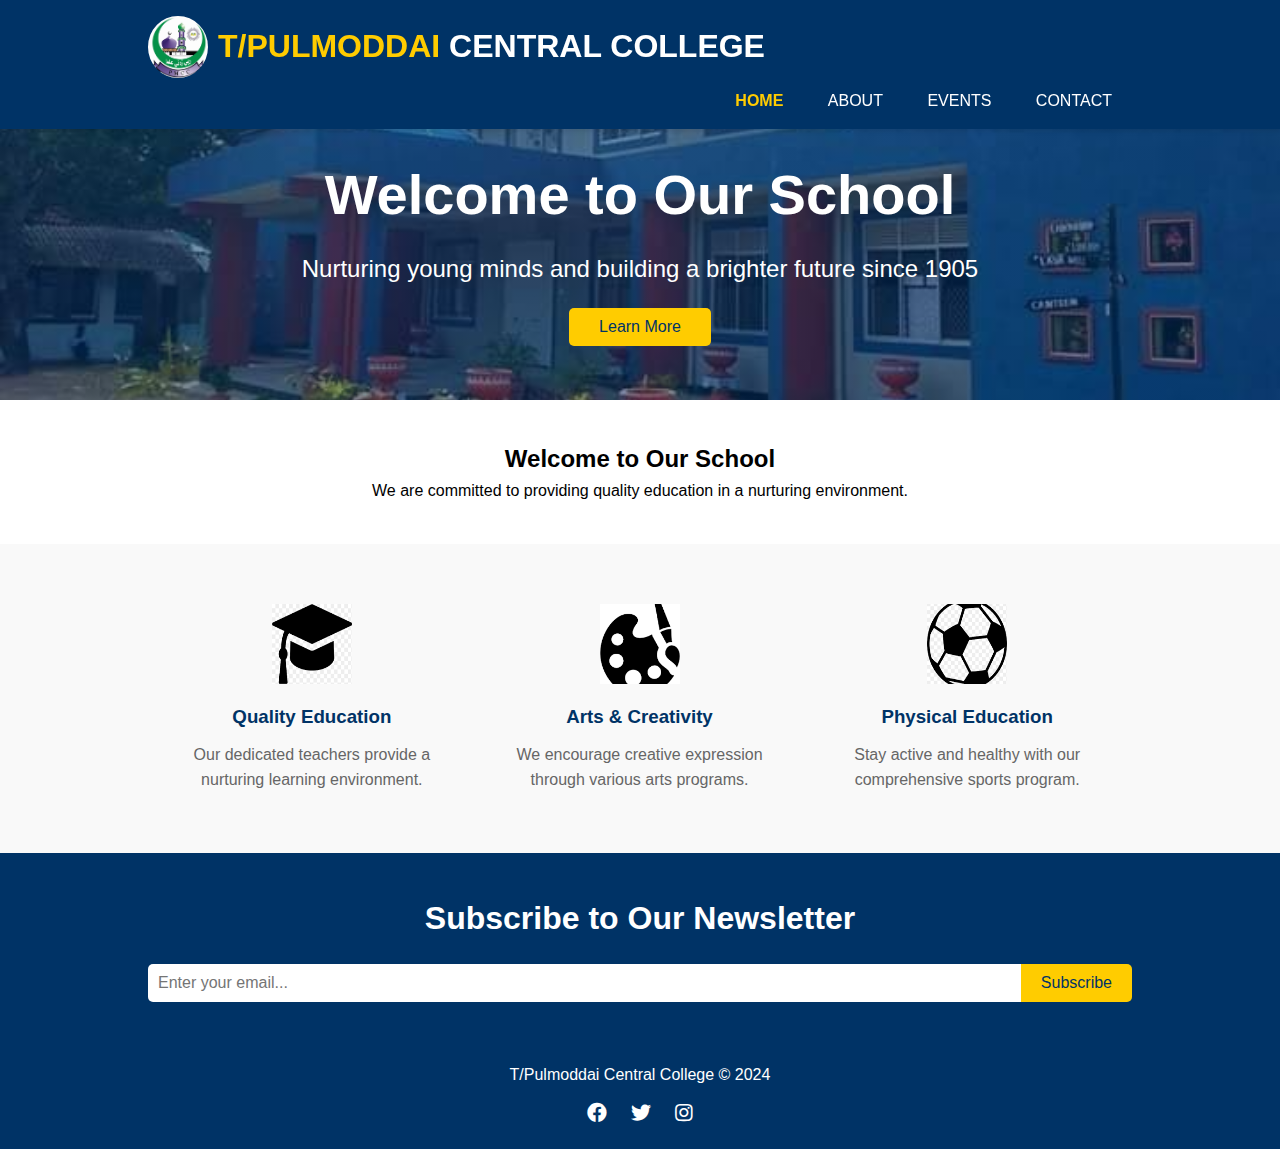
<file: index.html>
<!DOCTYPE html>
<html lang="en">
<head>
    <meta charset="UTF-8">
    <meta name="viewport" content="width=device-width, initial-scale=1.0">
    <title>Sunshine Elementary School</title>
    <link rel="stylesheet" href="css/style.css">
    <link rel="stylesheet" href="https://cdnjs.cloudflare.com/ajax/libs/font-awesome/5.15.4/css/all.min.css">

</head>
<body>
    <!-- Header Section -->
    <header>
        <div class="container">
            <div id="branding">
                <img src="images/logo.png" alt="School Logo" id="logo">
                <h1><span class="highlight">T/PULMODDAI</span> CENTRAL COLLEGE</h1>
            </div>
            <nav>
                <ul>
                    <li class="current"><a href="index.html">Home</a></li>
                    <li><a href="about.html">About</a></li>
                    <li><a href="events.html">Events</a></li>
                    <li><a href="contact.html">Contact</a></li>
                </ul>
            </nav>
        </div>
    </header>

    <!-- Showcase Section -->
    <section id="showcase">
        <div class="container">
            <h1>Welcome to Our School</h1>
            <p>Nurturing young minds and building a brighter future since 1905</p>
            <button class="btn">Learn More</button>
        </div>
    </section>

    <!-- Welcome Section -->
    <section id="welcome">
        <div class="container">
            <h2>Welcome to Our School</h2>
            <p>We are committed to providing quality education in a nurturing environment.</p>
        </div>
    </section>

    <!-- Features Section -->
    <section id="boxes">
        <div class="container">
            <div class="box">
                <img src="images/icons/education-icon.png" alt="Education Icon">
                <h3>Quality Education</h3>
                <p>Our dedicated teachers provide a nurturing learning environment.</p>
            </div>
            <div class="box">
                <img src="images/icons/arts-icon.png" alt="Arts Icon">
                <h3>Arts & Creativity</h3>
                <p>We encourage creative expression through various arts programs.</p>
            </div>
            <div class="box">
                <img src="images/icons/sports-icon.png" alt="Sports Icon">
                <h3>Physical Education</h3>
                <p>Stay active and healthy with our comprehensive sports program.</p>
            </div>
        </div>
    </section>

    <!-- Newsletter Section -->
    <section id="newsletter">
        <div class="container">
            <h2>Subscribe to Our Newsletter</h2>
            <form>
                <input type="email" placeholder="Enter your email...">
                <button type="submit" class="btn">Subscribe</button>
            </form>
        </div>
    </section>

    <!-- Footer -->
    <footer>
        <div class="container">
            <p>T/Pulmoddai Central College &copy; 2024</p>
            <div class="social-links">
                <a href="#"><i class="fab fa-facebook"></i></a>
                <a href="#"><i class="fab fa-twitter"></i></a>
                <a href="#"><i class="fab fa-instagram"></i></a>
            </div>
        </div>
    </footer>
</body>
</html>
</file>
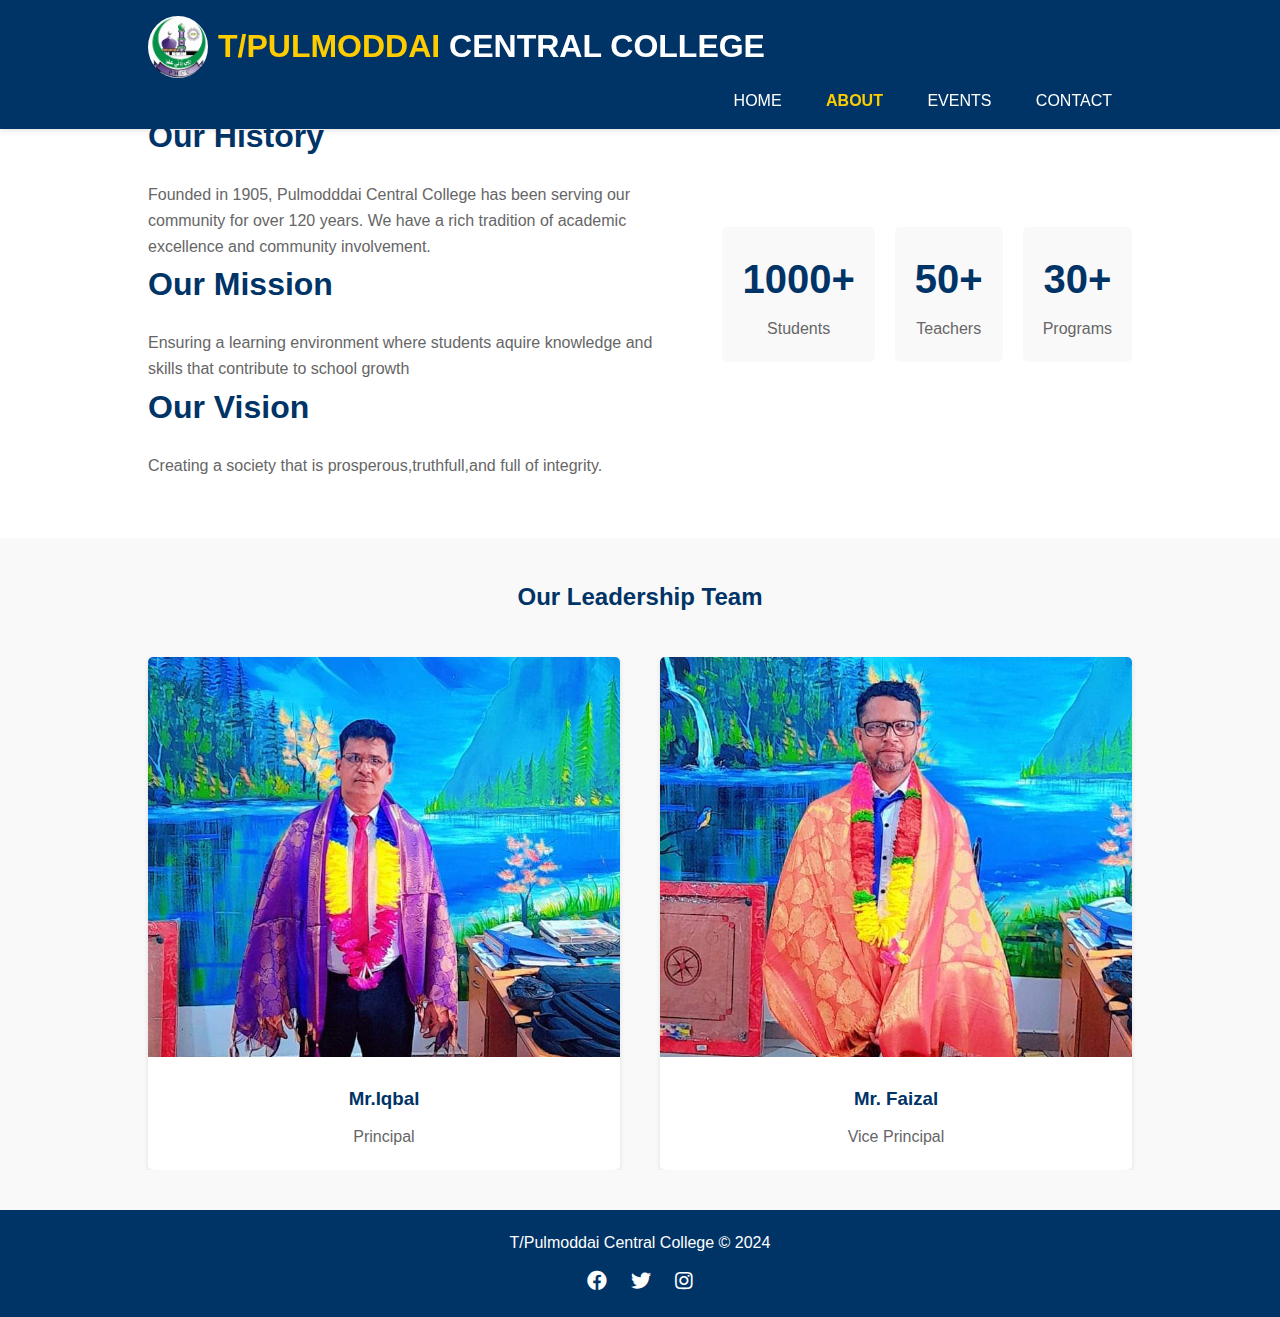
<file: about.html>
<!DOCTYPE html>
<html lang="en">
<head>
    <meta charset="UTF-8">
    <meta name="viewport" content="width=device-width, initial-scale=1.0">
    <title>About - Sunshine Elementary School</title>
    <link rel="stylesheet" href="css/style.css">
    <link rel="stylesheet" href="https://cdnjs.cloudflare.com/ajax/libs/font-awesome/5.15.4/css/all.min.css">

</head>
<body>
    <!-- Header Section -->
    <header>
        <div class="container">
            <div id="branding">
                <img src="images/logo.png" alt="School Logo" id="logo">
                <h1><span class="highlight">T/PULMODDAI</span> CENTRAL COLLEGE</h1>
            </div>
            <nav>
                <ul>
                    <li><a href="index.html">Home</a></li>
                    <li class="current"><a href="about.html">About</a></li>
                    <li><a href="events.html">Events</a></li>
                    <li><a href="contact.html">Contact</a></li>
                </ul>
            </nav>
        </div>
    </header>

    <!-- About Main Section -->
    <section id="about-main">
        <div class="container">
            <h1>About Our School</h1>
            <div class="about-content">
                <div class="about-text">
                    <h2>Our History</h2>
                    <p>Founded in 1905, Pulmodddai Central College has been serving our community for over 120 years. We have a rich tradition of academic excellence and community involvement.</p>
                    
                    <h2>Our Mission</h2>
                    <p>Ensuring a learning environment where students aquire knowledge and skills that contribute to school growth</p>
                    
                    <h2>Our Vision</h2>
                    <p>Creating a society that is prosperous,truthfull,and full of integrity.</p>
                </div>
                <div class="about-stats">
                    <div class="stat-box">
                        <h3>1000+</h3>
                        <p>Students</p>
                    </div>
                    <div class="stat-box">
                        <h3>50+</h3>
                        <p>Teachers</p>
                    </div>
                    <div class="stat-box">
                        <h3>30+</h3>
                        <p>Programs</p>
                    </div>
                </div>
            </div>
        </div>
    </section>

    <!-- Team Section -->
    <section id="team">
        <div class="container">
            <h2>Our Leadership Team</h2>
            <div class="team-grid">
                <div class="team-member">
                    <img src="images/principal.jpg" alt="Principal">
                    <h3>Mr.Iqbal </h3>
                    <p>Principal</p>
                </div>
                <div class="team-member">
                    <img src="images/vice-principal.jpg" alt="Vice Principal">
                    <h3>Mr. Faizal</h3>
                    <p>Vice Principal</p>
                </div>
                <!-- Add more team members as needed -->
            </div>
        </div>
    </section>

    <!-- Footer -->
    <footer>
        <div class="container">
            <p>T/Pulmoddai Central College &copy; 2024</p>
            <div class="social-links">
                <a href="#"><i class="fab fa-facebook"></i></a>
                <a href="#"><i class="fab fa-twitter"></i></a>
                <a href="#"><i class="fab fa-instagram"></i></a>
            </div>
        </div>
    </footer>
</body>
</html>
</file>
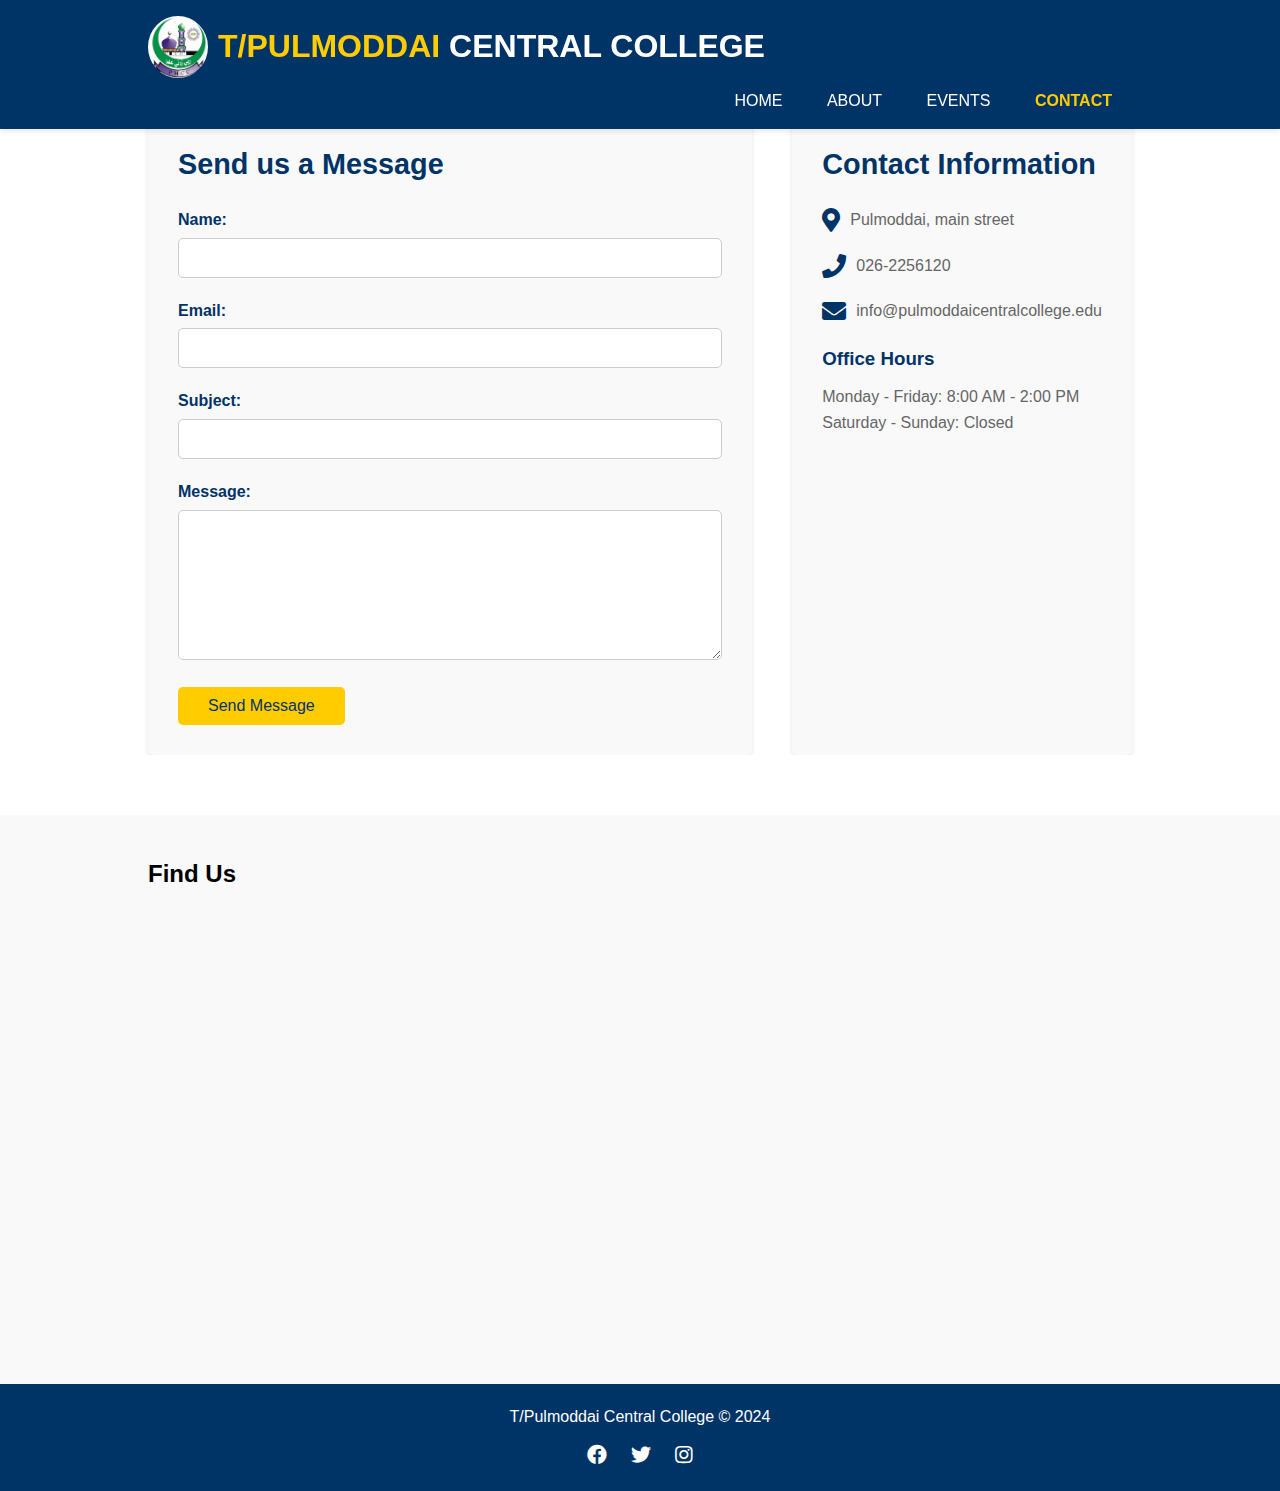
<file: contact.html>
<!DOCTYPE html>
<html lang="en">
<head>
    <meta charset="UTF-8">
    <meta name="viewport" content="width=device-width, initial-scale=1.0">
    <title>Contact - Sunshine Elementary School</title>
    <link rel="stylesheet" href="css/style.css">
    <link rel="stylesheet" href="https://cdnjs.cloudflare.com/ajax/libs/font-awesome/5.15.4/css/all.min.css">

</head>
<body>
    <!-- Header Section -->
    <header>
        <div class="container">
            <div id="branding">
                <img src="images/logo.png" alt="School Logo" id="logo">
                <h1><span class="highlight">T/PULMODDAI</span> CENTRAL COLLEGE</h1>
            </div>
            <nav>
                <ul>
                    <li><a href="index.html">Home</a></li>
                    <li><a href="about.html">About</a></li>
                    <li><a href="events.html">Events</a></li>
                    <li class="current"><a href="contact.html">Contact</a></li>
                </ul>
            </nav>
        </div>
    </header>

    <!-- Contact Section -->
    <section id="contact">
        <div class="container">
            <h1>Contact Us</h1>
            <div class="contact-grid">
                <div class="contact-form">
                    <h2>Send us a Message</h2>
                    <form>
                        <div class="form-group">
                            <label for="name">Name:</label>
                            <input type="text" id="name" name="name" required>
                        </div>
                        <div class="form-group">
                            <label for="email">Email:</label>
                            <input type="email" id="email" name="email" required>
                        </div>
                        <div class="form-group">
                            <label for="subject">Subject:</label>
                            <input type="text" id="subject" name="subject" required>
                        </div>
                        <div class="form-group">
                            <label for="message">Message:</label>
                            <textarea id="message" name="message" required></textarea>
                        </div>
                        <button type="submit" class="btn">Send Message</button>
                    </form>
                </div>
                <div class="contact-info">
                    <h2>Contact Information</h2>
                    <div class="info-item">
                        <i class="fas fa-map-marker-alt"></i>
                        <p>Pulmoddai, main street</p>
                    </div>
                    <div class="info-item">
                        <i class="fas fa-phone"></i>
                        <p>026-2256120</p>
                    </div>
                    <div class="info-item">
                        <i class="fas fa-envelope"></i>
                        <p>info@pulmoddaicentralcollege.edu</p>
                    </div>
                    <div class="office-hours">
                        <h3>Office Hours</h3>
                        <p>Monday - Friday: 8:00 AM - 2:00 PM</p>
                        <p>Saturday - Sunday: Closed</p>
                    </div>
                </div>
            </div>
        </div>
    </section>

    <!-- Map Section -->
    <section id="map">
        <div class="container">
            <h2>Find Us</h2>
            <div class="map-container">
                <!-- Add your map embed code here -->
                <iframe src="https://www.google.com/maps/embed?pb=!1m18!1m12!1m3!1d3492.297460749493!2d80.98438612408069!3d8.940023030703795!2m3!1f0!2f0!3f0!3m2!1i1024!2i768!4f13.1!3m3!1m2!1s0x3afbfb719a273613%3A0x768f0752d506737a!2sT%2FT%2FPulmoddai%20Muslim%20Central%20College!5e0!3m2!1sen!2slk!4v1730731518654!5m2!1sen!2slk" width="1000" height="450" style="border:0;" allowfullscreen="" loading="lazy" referrerpolicy="no-referrer-when-downgrade"></iframe>
                
            </div>
        </div>
    </section>

    <!-- Footer -->
    <footer>
        <div class="container">
            <p>T/Pulmoddai Central College &copy; 2024</p>
            <div class="social-links">
                <a href="https://web.facebook.com/p/TPulmoddai-Muslim-Central-College-100054558244054/?_rdc=1&_rdr#"><i class="fab fa-facebook"></i></a>
                <a href="#"><i class="fab fa-twitter"></i></a>
                <a href="#"><i class="fab fa-instagram"></i></a>
            </div>
        </div>
    </footer>
</body>
</html>
</file>
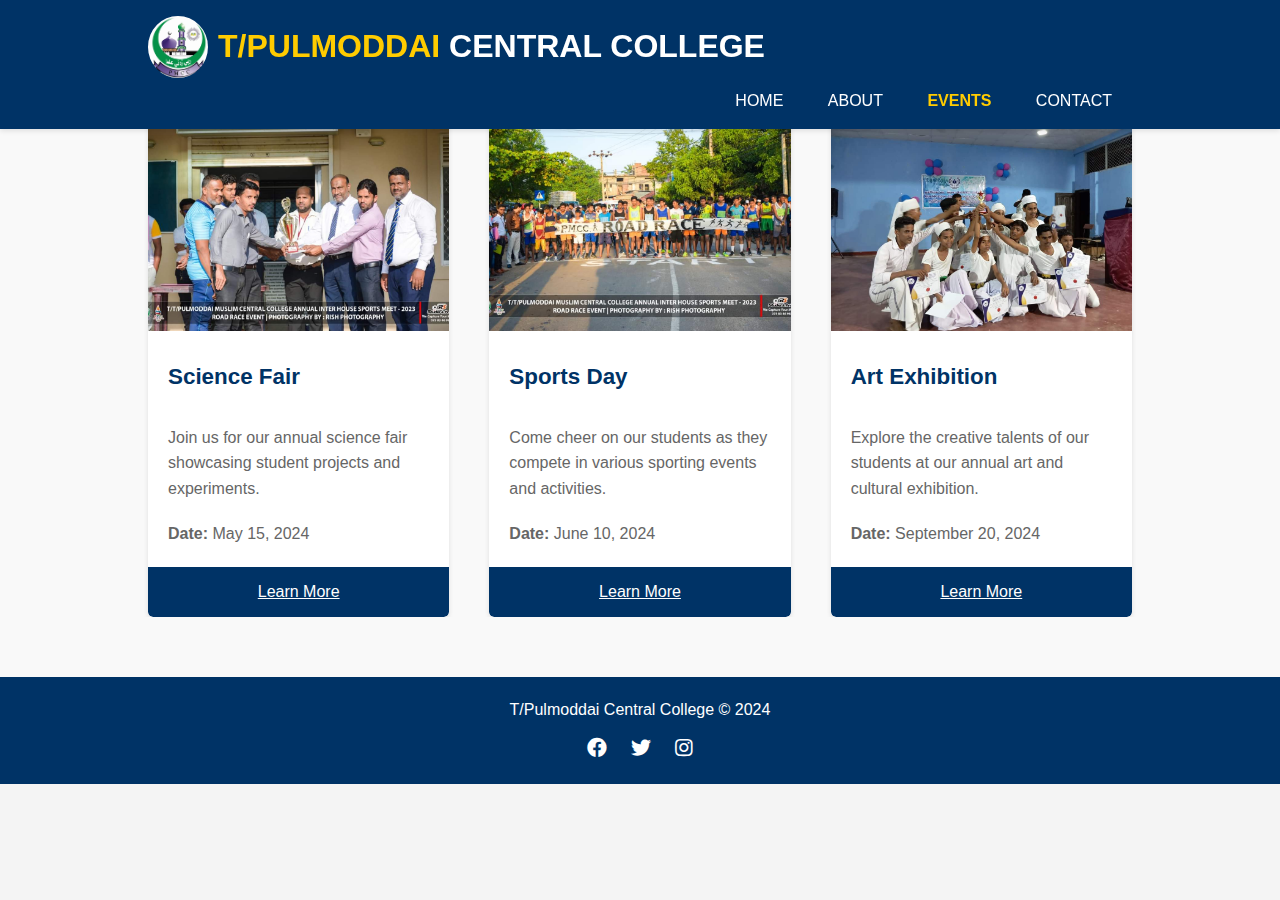
<file: events.html>
<!DOCTYPE html>
<html lang="en">
<head>
    <meta charset="UTF-8">
    <meta name="viewport" content="width=device-width, initial-scale=1.0">
    <title>Events - Sunshine Elementary School</title>
    <link rel="stylesheet" href="css/style.css">
    <link rel="stylesheet" href="https://cdnjs.cloudflare.com/ajax/libs/font-awesome/5.15.4/css/all.min.css">

</head>
<body>
    <!-- Header Section -->
    <header>
        <div class="container">
            <div id="branding">
                <img src="images/logo.png" alt="School Logo" id="logo">
                <h1><span class="highlight">T/PULMODDAI</span> CENTRAL COLLEGE</h1>
            </div>
            <nav>
                <ul>
                    <li><a href="index.html">Home</a></li>
                    <li><a href="about.html">About</a></li>
                    <li class="current"><a href="events.html">Events</a></li>
                    <li><a href="contact.html">Contact</a></li>
                </ul>
            </nav>
        </div>
    </header>

    <!-- Events Section -->
    <section id="events">
        <div class="container">
            <h1>Upcoming Events</h1>
            <div class="event-grid">
                <div class="event-card">
                    <img src="images/science-fair.jpg" alt="Science Fair">
                    <h3>Science Fair</h3>
                    <p>Join us for our annual science fair showcasing student projects and experiments.</p>
                    <p><strong>Date:</strong> May 15, 2024</p>
                    <a href="#" class="btn">Learn More</a>
                </div>
                <div class="event-card">
                    <img src="images/sports-day.jpg" alt="Sports Day">
                    <h3>Sports Day</h3>
                    <p>Come cheer on our students as they compete in various sporting events and activities.</p>
                    <p><strong>Date:</strong> June 10, 2024</p>
                    <a href="#" class="btn">Learn More</a>
                </div>
                <div class="event-card">
                    <img src="images/art-exhibition.jpg" alt="Art Exhibition">
                    <h3>Art Exhibition</h3>
                    <p>Explore the creative talents of our students at our annual art and cultural exhibition.</p>
                    <p><strong>Date:</strong> September 20, 2024</p>
                    <a href="#" class="btn">Learn More</a>
                </div>
            </div>
        </div>
    </section>

    <!-- Footer -->
    <footer>
        <div class="container">
            <p>T/Pulmoddai Central College &copy; 2024</p>
            <div class="social-links">
                <a href="#"><i class="fab fa-facebook"></i></a>
                <a href="#"><i class="fab fa-twitter"></i></a>
                <a href="#"><i class="fab fa-instagram"></i></a>
            </div>
        </div>
    </footer>
</body>
</html>
</file>
<file: css/style.css>
/* Reset and Base Styles */
* {
    margin: 0;
    padding: 0;
    box-sizing: border-box;
}

body {
    font-family: Arial, sans-serif;
    line-height: 1.6;
    background-color: #f4f4f4;
}

.container {
    width: 80%;
    margin: auto;
    overflow: hidden;
    padding: 0 20px;
}

/* Utility Classes */
.btn {
    display: inline-block;
    padding: 10px 30px;
    background: #ffcc00;
    color: #003366;
    border: none;
    cursor: pointer;
    font-size: 16px;
    border-radius: 5px;
    transition: all 0.3s ease;
}

.btn:hover {
    background: #e6b800;
    transform: translateY(-2px);
}

/* Header Styles */
header {
    background: #003366;
    color: #ffffff;
    padding: 1rem 0;
    position: fixed;
    width: 100%;
    top: 0;
    z-index: 100;
    box-shadow: 0 2px 5px rgba(0,0,0,0.1);
}

header a {
    color: #ffffff;
    text-decoration: none;
    text-transform: uppercase;
    font-size: 16px;
}

header ul {
    padding: 0;
    margin: 0;
    list-style: none;
}

header li {
    display: inline;
    padding: 0 20px;
}

header #branding {
    float: left;
    display: flex;
    align-items: center;
}

header #branding h1 {
    margin: 0;
}

header nav {
    float: right;
    margin-top: 10px;
}

header .highlight {
    color: #ffcc00;
    font-weight: bold;
}

header .current a {
    color: #ffcc00;
    font-weight: bold;
}

header a:hover {
    color: #ffcc00;
    transition: 0.3s;
}

/* Logo */
#logo {
    width: 60px;
    height: auto;
    margin-right: 10px;
    border-radius: 100%;
}

/* Showcase */
#showcase {
    min-height: 400px;
    background: linear-gradient(rgba(0, 51, 102, 0.5), rgba(0, 51, 102, 0.5)), url('../images/showcase.png') no-repeat center center/cover;
    text-align: center;
    color: #ffffff;
    padding-top: 150px;
}

#showcase h1 {
    font-size: 3.5em;
    margin-bottom: 10px;
}

#showcase p {
    font-size: 1.5em;
    margin-bottom: 20px;
}

/* Welcome Section */
#welcome {
    padding: 40px 0;
    background: #ffffff;
    text-align: center;
}

/* Boxes */
#boxes {
    padding: 40px 0;
    background: #f9f9f9;
}

.box {
    float: left;
    width: 33.3%;
    padding: 20px;
    text-align: center;
    transition: transform 0.3s ease;
}

.box:hover {
    transform: translateY(-5px);
}

.box img {
    width: 80px;
    height: 80px;
}

.box h3 {
    margin: 10px 0;
    color: #003366;
}

.box p {
    color: #666666;
}

/* Newsletter Section */
#newsletter {
    padding: 40px 0;
    background: #003366;
    color: #ffffff;
    text-align: center;
}

#newsletter h2 {
    font-size: 2em;
    margin-bottom: 20px;
}

#newsletter form {
    display: flex;
    justify-content: center;
}

#newsletter input[type="email"] {
    padding: 10px;
    font-size: 16px;
    border: none;
    border-radius: 5px 0 0 5px;
    flex: 1;
}

#newsletter button[type="submit"] {
    background: #ffcc00;
    color: #003366;
    border: none;
    padding: 10px 20px;
    font-size: 16px;
    border-radius: 0 5px 5px 0;
    cursor: pointer;
    transition: background 0.3s ease;
}

#newsletter button[type="submit"]:hover {
    background: #e6b800;
}

/* Footer */
footer {
    background: #003366;
    color: #ffffff;
    padding: 20px 0;
    text-align: center;
}

footer p {
    margin-bottom: 10px;
}

.social-links a {
    color: #ffffff;
    font-size: 20px;
    margin: 0 10px;
    transition: color 0.3s ease;
}

.social-links a:hover {
    color: #ffcc00;
}

/* Events Section */
#events {
    padding: 60px 0;
    background: #f9f9f9;
    
}

.event-grid {
    display: grid;
    grid-template-columns: repeat(auto-fit, minmax(300px, 1fr));
    grid-gap: 40px;
}

.event-card {
    background: #ffffff;
    border-radius: 5px;
    box-shadow: 0 2px 5px rgba(0,0,0,0.1);
    overflow: hidden;
    transition: transform 0.3s ease;
}

.event-card:hover {
    transform: translateY(-5px);
}

.event-card img {
    width: 100%;
    height: 220px;
    object-fit: cover;
}

.event-card h3 {
    margin: 20px 0 10px;
    padding: 0 20px 20px;
    font-size: 1.4em;
    color: #003366;
}

.event-card p {
    padding: 0 20px 20px;
    color: #666666;
}

.event-card .btn {
    display: block;
    width: 100%;
    text-align: center;
    background: #003366;
    color: #ffffff;
    padding: 12px 0;
    border-radius: 0 0 5px 5px;
    transition: background 0.3s ease;
}

.event-card .btn:hover {
    background: #001a33;
}

@media (max-width: 768px) {
    #events {
        padding: 40px 0;
    }

    .event-grid {
        grid-template-columns: repeat(auto-fit, minmax(250px, 1fr));
        grid-gap: 30px;
    }

    .event-card img {
        height: 180px;
    }
}

@media (max-width: 480px) {
    .event-grid {
        grid-template-columns: 1fr;
        grid-gap: 20px;
    }

    .event-card img {
        height: 200px;
    }
}

/* About Section */
#about-main {
    padding: 60px 0;
    background: #ffffff;
}

.about-content {
    display: flex;
    align-items: center;
    justify-content: space-between;
}

.about-text {
    flex: 2;
    padding-right: 40px;
}

.about-text h2 {
    font-size: 2em;
    margin-bottom: 20px;
    color: #003366;
}

.about-text p {
    color: #666666;
    font-size: 1.15git pull origin main --rebase
    em;
}

.about-stats {
    flex: 1;
    display: grid;
    grid-template-columns: repeat(3, 1fr);
    grid-gap: 20px;
}

.stat-box {
    background: #f9f9f9;
    border-radius: 5px;
    padding: 20px;
    text-align: center;
}

.stat-box h3 {
    font-size: 2.5em;
    color: #003366;
    margin-bottom: 5px;
}

.stat-box p {
    color: #666666;
}

/* Team Section */
#team {
    padding: 40px 0;
    background: #f9f9f9;
}

#team h2 {
    text-align: center;
    margin-bottom: 40px;
    color: #003366;
}

.team-grid {
    display: grid;
    grid-template-columns: repeat(2, 1fr);
    grid-gap: 40px;
}

.team-member {
    background: #ffffff;
    border-radius: 5px;
    box-shadow: 0 2px 5px rgba(0,0,0,0.1);
    overflow: hidden;
    text-align: center;
    transition: transform 0.3s ease;
}

.team-member:hover {
    transform: translateY(-5px);
}

.team-member img {
    width: 100%;
    height: 400px;
    object-fit: cover;
}

.team-member h3 {
    margin: 20px 0 10px;
    color: #003366;
}

.team-member p {
    color: #666666;
    margin-bottom: 20px;
}

/* Contact Section */
#contact {
    padding: 60px 0;
    background: #ffffff;
}

.contact-grid {
    display: grid;
    grid-template-columns: 2fr 1fr;
    grid-gap: 40px;
}

.contact-form {
    background: #f9f9f9;
    border-radius: 5px;
    padding: 30px;
    box-shadow: 0 2px 5px rgba(0,0,0,0.1);
}

.contact-form h2 {
    font-size: 1.8em;
    margin-bottom: 20px;
    color: #003366;
}

.form-group {
    margin-bottom: 20px;
}

.form-group label {
    display: block;
    font-weight: bold;
    margin-bottom: 5px;
    color: #003366;
}

.form-group input,
.form-group textarea {
    width: 100%;
    padding: 10px;
    border: 1px solid #ccc;
    border-radius: 5px;
    font-size: 16px;
}

.form-group textarea {
    height: 150px;
}

.contact-info {
    background: #f9f9f9;
    border-radius: 5px;
    padding: 30px;
    box-shadow: 0 2px 5px rgba(0,0,0,0.1);
}

.contact-info h2 {
    font-size: 1.8em;
    margin-bottom: 20px;
    color: #003366;
}

.info-item {
    display: flex;
    align-items: center;
    margin-bottom: 20px;
    color: #666666;
}

.info-item i {
    font-size: 24px;
    margin-right: 10px;
    color: #003366;
}

.office-hours {
    margin-top: 20px;
    color: #666666;
}

.office-hours h3 {
    color: #003366;
    margin-bottom: 10px;
}

/* Map Section */
#map {
    padding: 40px 0;
    background: #f9f9f9;
}

.map-container {
    height: 450px;
    width: 100%;
}
</file>
